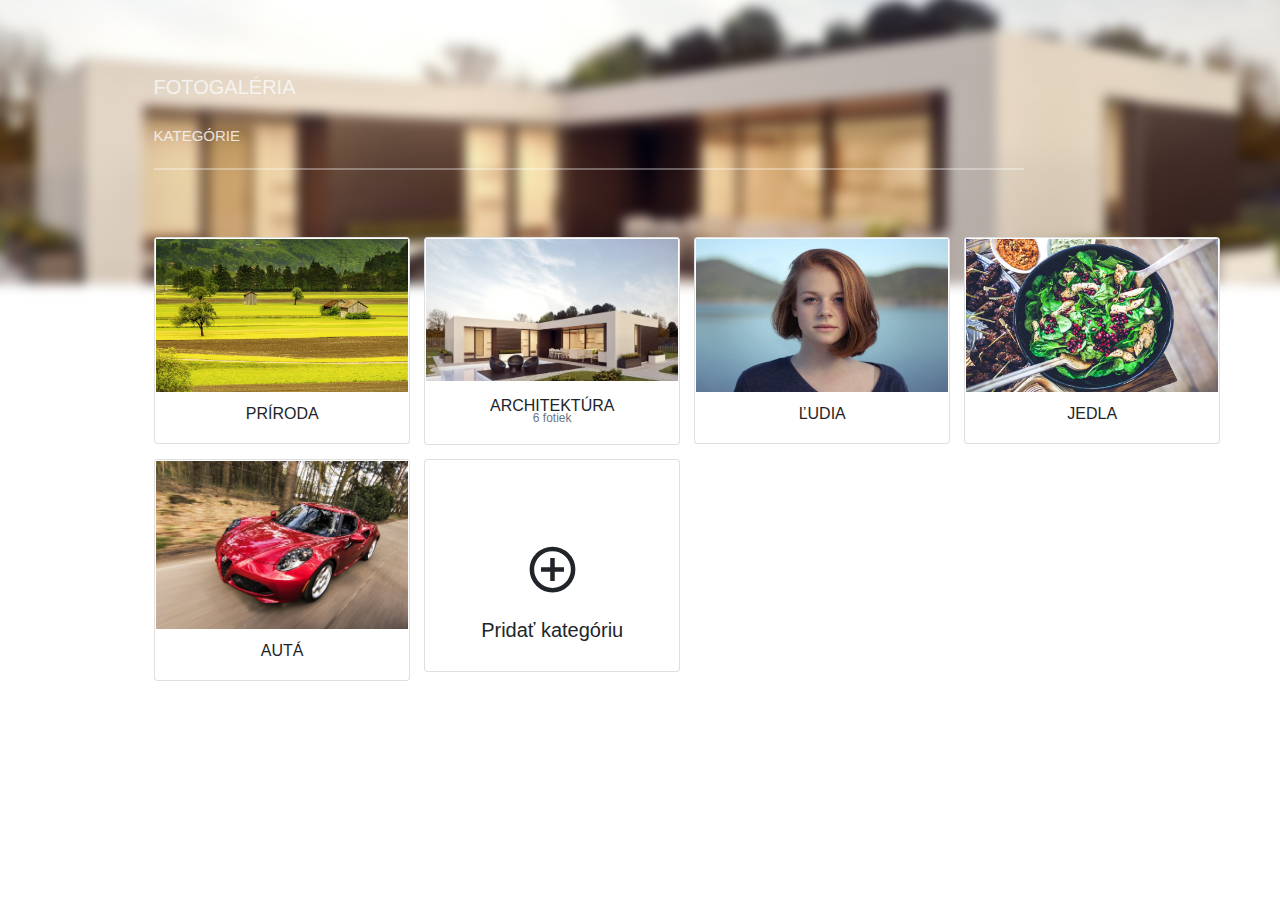
<file: index.html>
<!DOCTYPE html>
<html lang="en">
<head>
    <meta charset="UTF-8">
    <meta name="viewport" content="width=device-width, initial-scale=1.0">
    <meta http-equiv="X-UA-Compatible" content="ie=edge">
    <link href="https://fonts.googleapis.com/icon?family=Material+Icons" rel="stylesheet">

    <script src="https://ajax.googleapis.com/ajax/libs/jquery/3.4.1/jquery.min.js"></script>
    <script src="https://maxcdn.bootstrapcdn.com/bootstrap/3.4.1/js/bootstrap.min.js"></script>
    <link rel="stylesheet" href="https://stackpath.bootstrapcdn.com/bootstrap/4.4.1/css/bootstrap.min.css" integrity="sha384-Vkoo8x4CGsO3+Hhxv8T/Q5PaXtkKtu6ug5TOeNV6gBiFeWPGFN9MuhOf23Q9Ifjh" crossorigin="anonymous">
    <script src="https://code.jquery.com/jquery-3.4.1.slim.min.js" integrity="sha384-J6qa4849blE2+poT4WnyKhv5vZF5SrPo0iEjwBvKU7imGFAV0wwj1yYfoRSJoZ+n" crossorigin="anonymous"></script>
    <script src="https://cdn.jsdelivr.net/npm/popper.js@1.16.0/dist/umd/popper.min.js" integrity="sha384-Q6E9RHvbIyZFJoft+2mJbHaEWldlvI9IOYy5n3zV9zzTtmI3UksdQRVvoxMfooAo" crossorigin="anonymous"></script>
    <script src="https://stackpath.bootstrapcdn.com/bootstrap/4.4.1/js/bootstrap.min.js" integrity="sha384-wfSDF2E50Y2D1uUdj0O3uMBJnjuUD4Ih7YwaYd1iqfktj0Uod8GCExl3Og8ifwB6" crossorigin="anonymous"></script>
    <link rel="stylesheet" href="style.css">
    <title>Document</title>

    
</head>
<body>

<div class="header-image"></div>

<header>
    <h1 class="foto-galery">FOTOGALÉRIA</h1>
    <h2 class="category">KATEGÓRIE</h2>
    <div id="line"></div>
</header>
<div class="row">
    <div class="column luka-hover">
<div class="card" style="width: 16rem;">
    <img class="img-fluid" src="luka.jpeg" style="width: 100%;" alt="Responsive image">
    <p>PRÍRODA</p>
</div>

    </div>

     <div  class="column dom-hover">
          <div class="card" style="width: 16rem;">
              <a href="architektura.html" >  <img class=" img-fluid" src="dom1.jpg" style="width: 100%; "  alt="Responsive image"></a>
    <p class="archi-text">ARCHITEKTÚRA</p>
    <p class="bla text-muted">6 fotiek</p>
</div>

    </div>


    <div class="column ludia-hover">
        <div class="card" style="width: 16rem;">
            <img class="img-fluid" src="hlava.jpg" style="width: 100%; "  alt="Responsive image">
            <p>ĽUDIA</p>
        </div>

    </div>

    <div class="column jedla-hover">
        <div class="card" style="width: 16rem;">
            <img class="img-fluid" src="jedlo.jpg" style="width: 100%; "  alt="Responsive image">
            <p>JEDLA</p>
        </div>

    </div>

    <div class="column auta-hover">
        <div class="card auto" style="width: 16rem;">
            <img class="img-fluid" src="auto.jpeg" style="width: 100%; "  alt="Responsive image">
            <p>AUTÁ</p>
        </div>

    </div>

    <div class="column">
        <div class="card auto" style="width: 16rem;">




                <!-- Trigger the modal with a button -->

                <button type="button" class="btn  btn-lg" data-toggle="modal" data-target="#myModal"><i class="material-icons">
                    add_circle_outline</i>

                    <p class="moo">Pridať kategóriu</p>
                </button>


                <!-- Modal -->
                <div class="modal fade" id="myModal" role="dialog">
                    <div class="modal-dialog modal-lg pesss ">
                        <div class="modal-content modal-head">
                            <div class="modal-header">
                                <h3 class="pridat-kat">Pridat kategoriu</h3>
                                <button type="button" class="close" data-dismiss="modal">&times;</button>
                                <h4 class="modal-title">Zavrieť</h4>
                            </div>

                            <div class="modal-body">
                                <form>
                                    <div class="input-group">
                                        <input type="text" class="form-control" placeholder="Zadajte názov kategórie">
                                        <div class="input-group-btn">
                                            <button class="btn btn-default" type="submit">
                                                <i class="glyphicon glyphicon-search"></i>
                                            </button>

                                            <button type="button" class="btn btn-info btn-sm nam" data-toggle="modal" data-target="#myModal"><i class="material-icons small">
                                                add_circle_outline</i> Pridať </button>
                                        </div>
                                    </div>
                                </form>
                            </div>

                        </div>
                    </div>
                </div>
            </div>






        </div>





 </body>


</html>
</file>
<file: style.css>
.header-image {
    background-image: url("dom.jpeg");
    height: 300px;
    position: relative;
    overflow: hidden;
    z-index: -1;
    position: absolute;
    top: -16px;
    right: -16px;
    bottom: -16px;
    left: -16px;
    background-position: center;
    background-size: cover;
    -webkit-filter: blur(6px);

}
.foto-galery{
    position: relative;
    font-size: 20px;
    z-index: 2;
    margin-left: 12%;
    margin-top: 75px;
    color: rgba(248, 248, 248, 0.856);
}
.category{
    padding-top: 20px;
    font-size: 15px;
    margin-left: 12%;
    position: relative;
    z-index: 3;
    color: rgba(248, 248, 248, 0.856);
}
#line{
    z-index: 4;
    border-bottom: 2px solid rgba(255, 255, 255, 0.329) ;
    width: 68%;
    padding-bottom:15px;
    margin-left: 12%;
    overflow: hidden;
}
.archi-text{
    margin-top: 3px;
    padding-bottom: 20px;
}
.bla{
    font-size: 12px;
    margin-top:  -55px;
  }
p{

    padding-top: 10px;
    text-align: center;
}
.column{

    overflow: hidden;
    padding: 7px;
}
.card{
    padding: 1px;
}
.luka-hover:hover{
    margin-top: -10px;
    transition: 1s;
}
.dom-hover:hover{
    margin-top: -10px;
    transition: 1s;
}
.ludia-hover:hover{
    margin-top: -10px;
    transition: 1s;
}
.jedla-hover:hover{

    margin-top: -10px;
    transition: 1s;
}
.jedla-hover{
    padding-right: 45px;
}
.auta-hover:hover{
    margin-top: -10px;
    transition: 1s;
}
.row{
    margin-left: 11.5%;
    margin-top: 60px;
}
.row::after{
    content: "";
    clear: both;
    display: table;
}
.luka-hover1:hover{
    margin-top: -10px;
    transition: 1s;
}
.material-icons{
    font-size: 55px;

    margin-top: 72px;
}
.modal-head{
    margin-top: 250px;
}
.pridat-kat{
    margin-right: 80px;
}

.na{
    height: 50px;
}

.small{
    padding-right: 1px;
    font-size: 20px;
    margin-top: -100px;
}
.card1{
    padding-top: -25px;
    margin-top: -65px;
}
.btn{


}
.ikona{

    margin-left: 46%;
}

.form{
    margin-top: -65px;
    margin-left: 320px;
}
.file{

    margin-left: 8px;
    border: 1px solid black;
    padding-right: 10px;
    padding-left: 10px;
    padding-top: 5px;
    padding-bottom: 5px;
}
.alebo{
    padding-bottom: 20px;
}
</file>
